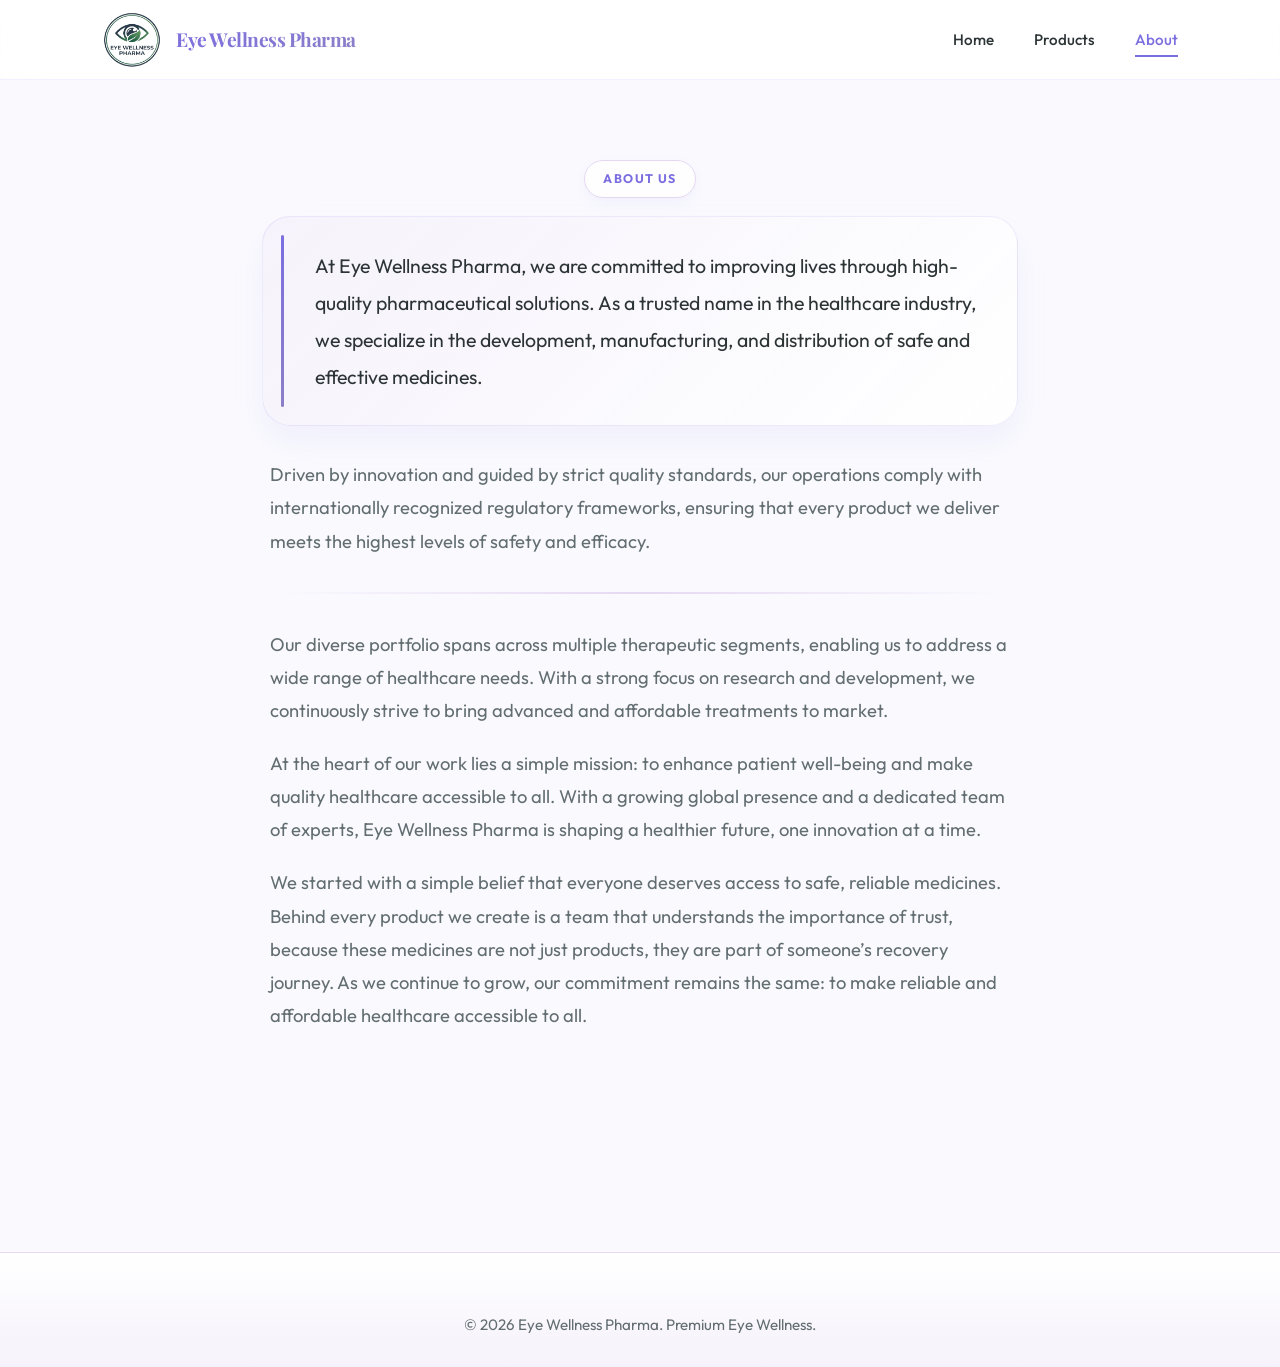
<file: about.html>
<!DOCTYPE html>
<html lang="en">
<head>
  <meta charset="UTF-8" />
  <meta name="viewport" content="width=device-width, initial-scale=1.0" />
  <title>About - Eye Wellness Pharma</title>
  
  <!-- Fonts -->
  <link rel="preconnect" href="https://fonts.googleapis.com">
  <link rel="preconnect" href="https://fonts.gstatic.com" crossorigin>
  <link href="https://fonts.googleapis.com/css2?family=Playfair+Display:wght@400;600;700&family=Outfit:wght@300;400;500;600;700&display=swap" rel="stylesheet" />
  
  <!-- Stylesheets -->
  <link rel="stylesheet" href="css/style.css" />
  <link rel="stylesheet" href="css/about.css" />
</head>
<body>

  <!-- NAVIGATION -->
  <nav>
    <a class="logo" href="index.html">
      <img class="logo-image" src="images/logo.jpeg" alt="Eye Wellness Pharma logo">
      <span class="logo-text">Eye Wellness Pharma</span>
    </a>
    <ul class="nav-links">
      <li><a href="index.html">Home</a></li>
      <li><a href="products.html">Products</a></li>
      <li><a href="about.html" class="active">About</a></li>
    </ul>
  </nav>

  <!-- ABOUT PAGE CONTENT -->
  <div class="about-page reveal">
    <span class="about-eyebrow">About Us</span>
    <div class="about-intro">
      <p>At Eye Wellness Pharma, we are committed to improving lives through high-quality pharmaceutical solutions. As a trusted name in the healthcare industry, we specialize in the development, manufacturing, and distribution of safe and effective medicines.</p>
    </div>

    <div class="about-copy">
      <p>Driven by innovation and guided by strict quality standards, our operations comply with internationally recognized regulatory frameworks, ensuring that every product we deliver meets the highest levels of safety and efficacy.</p>

      <div class="about-divider"></div>

      <p>Our diverse portfolio spans across multiple therapeutic segments, enabling us to address a wide range of healthcare needs. With a strong focus on research and development, we continuously strive to bring advanced and affordable treatments to market.</p>
      <p>At the heart of our work lies a simple mission: to enhance patient well-being and make quality healthcare accessible to all. With a growing global presence and a dedicated team of experts, Eye Wellness Pharma is shaping a healthier future, one innovation at a time.</p>
      <p>We started with a simple belief that everyone deserves access to safe, reliable medicines. Behind every product we create is a team that understands the importance of trust, because these medicines are not just products, they are part of someone’s recovery journey. As we continue to grow, our commitment remains the same: to make reliable and affordable healthcare accessible to all.</p>
    </div>
  </div>

  <!-- FOOTER -->
  <footer>
    <p>&copy; 2026 Eye Wellness Pharma. Premium Eye Wellness.</p>
  </footer>

  <!-- Scripts -->
  <script src="js/main.js"></script>
</body>
</html>
</file>
<file: css/style.css>
:root {
  /* Color Palette from provided image */
  --primary: #7B6EE0;
  --primary-dark: #6B5ED0;
  --primary-light: #8B7FC7;
  --accent: #E5D9F2;
  --accent-light: #F5F2FB;
  --text: #2d3436;
  --light-text: #636e72;
  --bg: #FAFAFE;
  --white: #ffffff;
  
  /* Typography */
  --font-main: 'Outfit', 'DM Sans', sans-serif;
  --font-accent: 'Playfair Display', serif;
  
  /* Spacing */
  --nav-height: 80px;
  --section-padding: 120px;
}

* {
  margin: 0;
  padding: 0;
  box-sizing: border-box;
}

body {
  font-family: var(--font-main);
  background-color: var(--bg);
  color: var(--text);
  line-height: 1.6;
  overflow-x: hidden;
}

/* SMOOTH SCROLLING */
html {
  scroll-behavior: smooth;
}

/* NAVIGATION */
nav {
  display: flex;
  justify-content: space-between;
  align-items: center;
  padding: 20px 8%;
  position: fixed;
  width: 100%;
  top: 0;
  z-index: 1000;
  background: rgba(255, 255, 255, 0.85);
  backdrop-filter: blur(20px);
  border-bottom: 1px solid rgba(123, 110, 224, 0.1);
  transition: all 0.3s ease;
  height: var(--nav-height);
}

nav.scrolled {
  padding: 15px 8%;
  background: rgba(255, 255, 255, 0.95);
  box-shadow: 0 4px 20px rgba(123, 110, 224, 0.08);
}

.logo {
  display: flex;
  align-items: center;
  gap: 12px;
  text-decoration: none;
  color: var(--primary);
  transition: transform 0.3s ease;
}

.logo:hover {
  transform: translateY(-2px);
}

.logo-icon { 
  width: 32px; 
  height: 32px;
  filter: drop-shadow(0 2px 4px rgba(123, 110, 224, 0.2));
}

.logo-image {
  width: 62px;
  height: 62px;
  object-fit: cover;
  border-radius: 50%;
}

.logo-text {
  font-family: var(--font-accent);
  font-weight: 700;
  font-size: 1.2rem;
  letter-spacing: -0.5px;
  background: linear-gradient(135deg, var(--primary) 0%, var(--primary-light) 100%);
  -webkit-background-clip: text;
  -webkit-text-fill-color: transparent;
  background-clip: text;
}

.nav-links {
  display: flex;
  list-style: none;
  gap: 40px;
  align-items: center;
}

.nav-links a {
  text-decoration: none;
  color: var(--text);
  font-weight: 500;
  transition: all 0.3s ease;
  font-size: 0.95rem;
  position: relative;
  padding: 8px 0;
}

.nav-links a::after {
  content: '';
  position: absolute;
  bottom: 0;
  left: 0;
  width: 0;
  height: 2px;
  background: var(--primary);
  transition: width 0.3s ease;
}

.nav-links a:hover::after,
.nav-links a.active::after {
  width: 100%;
}

.nav-links a:hover,
.nav-links a.active {
  color: var(--primary);
}

/* BUTTONS */
.btn-primary {
  display: inline-block;
  padding: 16px 40px;
  background: linear-gradient(135deg, var(--primary) 0%, var(--primary-light) 100%);
  color: white;
  text-decoration: none;
  border-radius: 50px;
  font-weight: 600;
  transition: all 0.4s cubic-bezier(0.4, 0, 0.2, 1);
  box-shadow: 0 8px 24px rgba(123, 110, 224, 0.25);
  position: relative;
  overflow: hidden;
}

.btn-primary::before {
  content: '';
  position: absolute;
  top: 0;
  left: -100%;
  width: 100%;
  height: 100%;
  background: linear-gradient(135deg, var(--primary-light) 0%, var(--primary-dark) 100%);
  transition: left 0.4s ease;
}

.btn-primary:hover {
  transform: translateY(-2px);
  box-shadow: 0 12px 32px rgba(123, 110, 224, 0.35);
}

.btn-primary:hover::before {
  left: 0;
}

.btn-primary span {
  position: relative;
  z-index: 1;
}

.btn-secondary {
  display: inline-block;
  padding: 16px 40px;
  background: transparent;
  color: var(--primary);
  text-decoration: none;
  border-radius: 50px;
  font-weight: 600;
  border: 2px solid var(--primary);
  transition: all 0.3s ease;
}

.btn-secondary:hover {
  background: var(--primary);
  color: white;
  transform: translateY(-2px);
  box-shadow: 0 8px 24px rgba(123, 110, 224, 0.25);
}

/* FOOTER */
footer {
  padding: 60px 8% 30px;
  text-align: center;
  background: linear-gradient(180deg, var(--white) 0%, var(--accent-light) 100%);
  border-top: 1px solid var(--accent);
  margin-top: 80px;
}

footer p {
  color: var(--light-text);
  font-size: 0.95rem;
}

/* REVEAL ANIMATION */
.reveal {
  opacity: 0;
  transform: translateY(30px);
  transition: all 0.8s cubic-bezier(0.4, 0, 0.2, 1);
}

.reveal.active {
  opacity: 1;
  transform: translateY(0);
}

/* RESPONSIVE */
@media (max-width: 768px) {
  nav {
    padding: 15px 5%;
  }
  
  .nav-links {
    gap: 20px;
  }
  
  .nav-links a {
    font-size: 0.85rem;
  }

  .logo {
    gap: 10px;
  }

  .logo-image {
    width: 50px;
    height: 50px;
  }

  .logo-text {
    font-size: 0.9rem;
  }
  
  :root {
    --section-padding: 60px;
  }
}
</file>
<file: css/about.css>
.about-page {
  margin-top: var(--nav-height);
  padding: 80px 8% var(--section-padding);
  max-width: 960px;
  margin-left: auto;
  margin-right: auto;
}

.about-eyebrow {
  display: block;
  width: fit-content;
  margin: 0 auto 18px;
  padding: 8px 18px;
  border-radius: 999px;
  background: rgba(255, 255, 255, 0.9);
  border: 1px solid var(--accent);
  color: var(--primary);
  font-size: 0.78rem;
  font-weight: 700;
  letter-spacing: 1.4px;
  text-transform: uppercase;
  box-shadow: 0 4px 16px rgba(123, 110, 224, 0.08);
}

.about-intro {
  margin: 0 auto 32px;
  padding: 30px 34px;
  background: linear-gradient(135deg, rgba(245, 242, 251, 0.95) 0%, rgba(255, 255, 255, 0.98) 100%);
  border: 1px solid rgba(123, 110, 224, 0.12);
  border-radius: 28px;
  box-shadow: 0 16px 34px rgba(123, 110, 224, 0.08);
  position: relative;
}

.about-intro::before {
  content: '';
  position: absolute;
  left: 18px;
  top: 18px;
  bottom: 18px;
  width: 3px;
  border-radius: 999px;
  background: linear-gradient(180deg, var(--primary) 0%, var(--primary-light) 100%);
}

.about-intro p {
  margin: 0;
  padding-left: 18px;
  font-size: 1.22rem;
  line-height: 1.9;
  color: var(--text);
}

.about-copy {
  padding: 0 8px;
}

.about-copy p {
  font-size: 1.15rem;
  color: var(--light-text);
  margin-bottom: 20px;
  line-height: 1.8;
  text-align: left;
}

.about-divider {
  height: 2px;
  background: linear-gradient(90deg, transparent 0%, var(--accent) 50%, transparent 100%);
  margin: 34px 0;
}

@media (max-width: 768px) {
  .about-page {
    padding: 60px 5%;
  }

  .about-intro {
    padding: 24px 20px 24px 24px;
    border-radius: 22px;
  }

  .about-intro::before {
    left: 12px;
    top: 14px;
    bottom: 14px;
  }

  .about-intro p {
    padding-left: 14px;
    font-size: 1.08rem;
  }

  .about-copy {
    padding: 0;
  }
}
</file>
